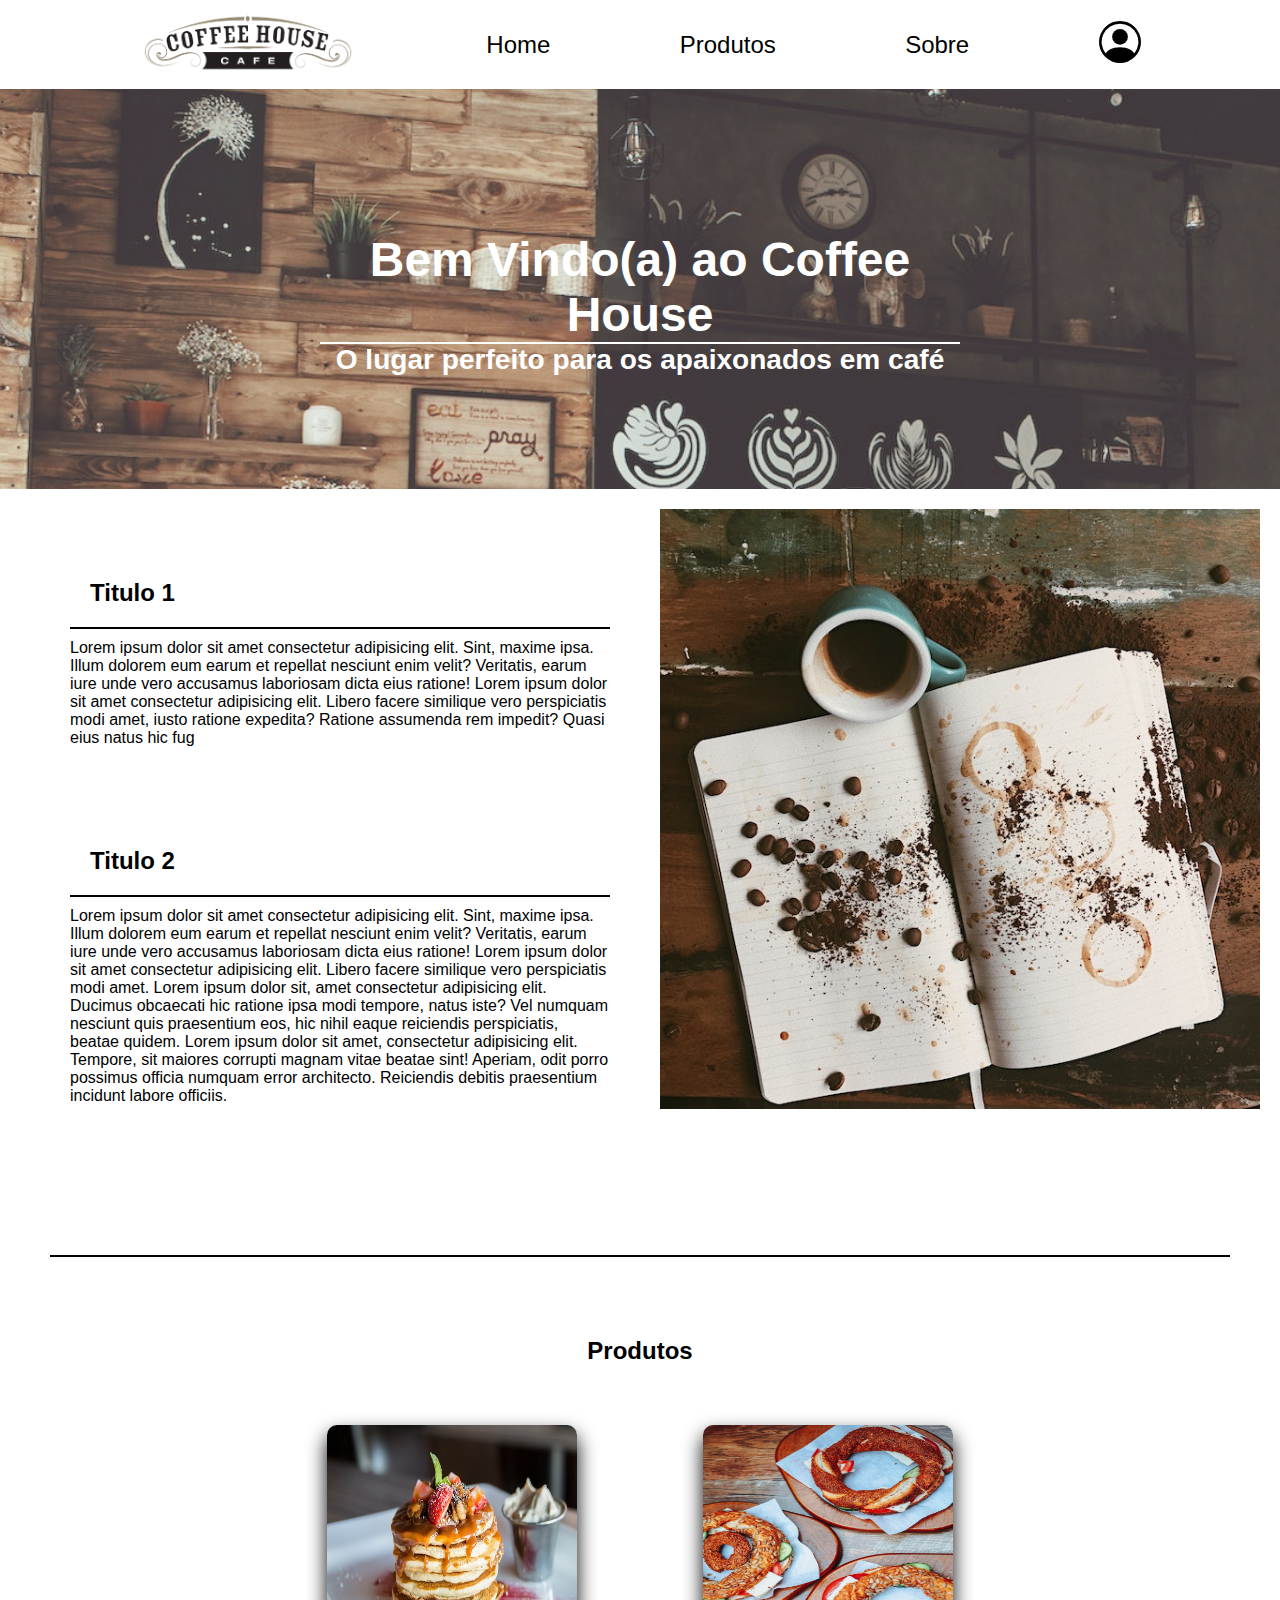
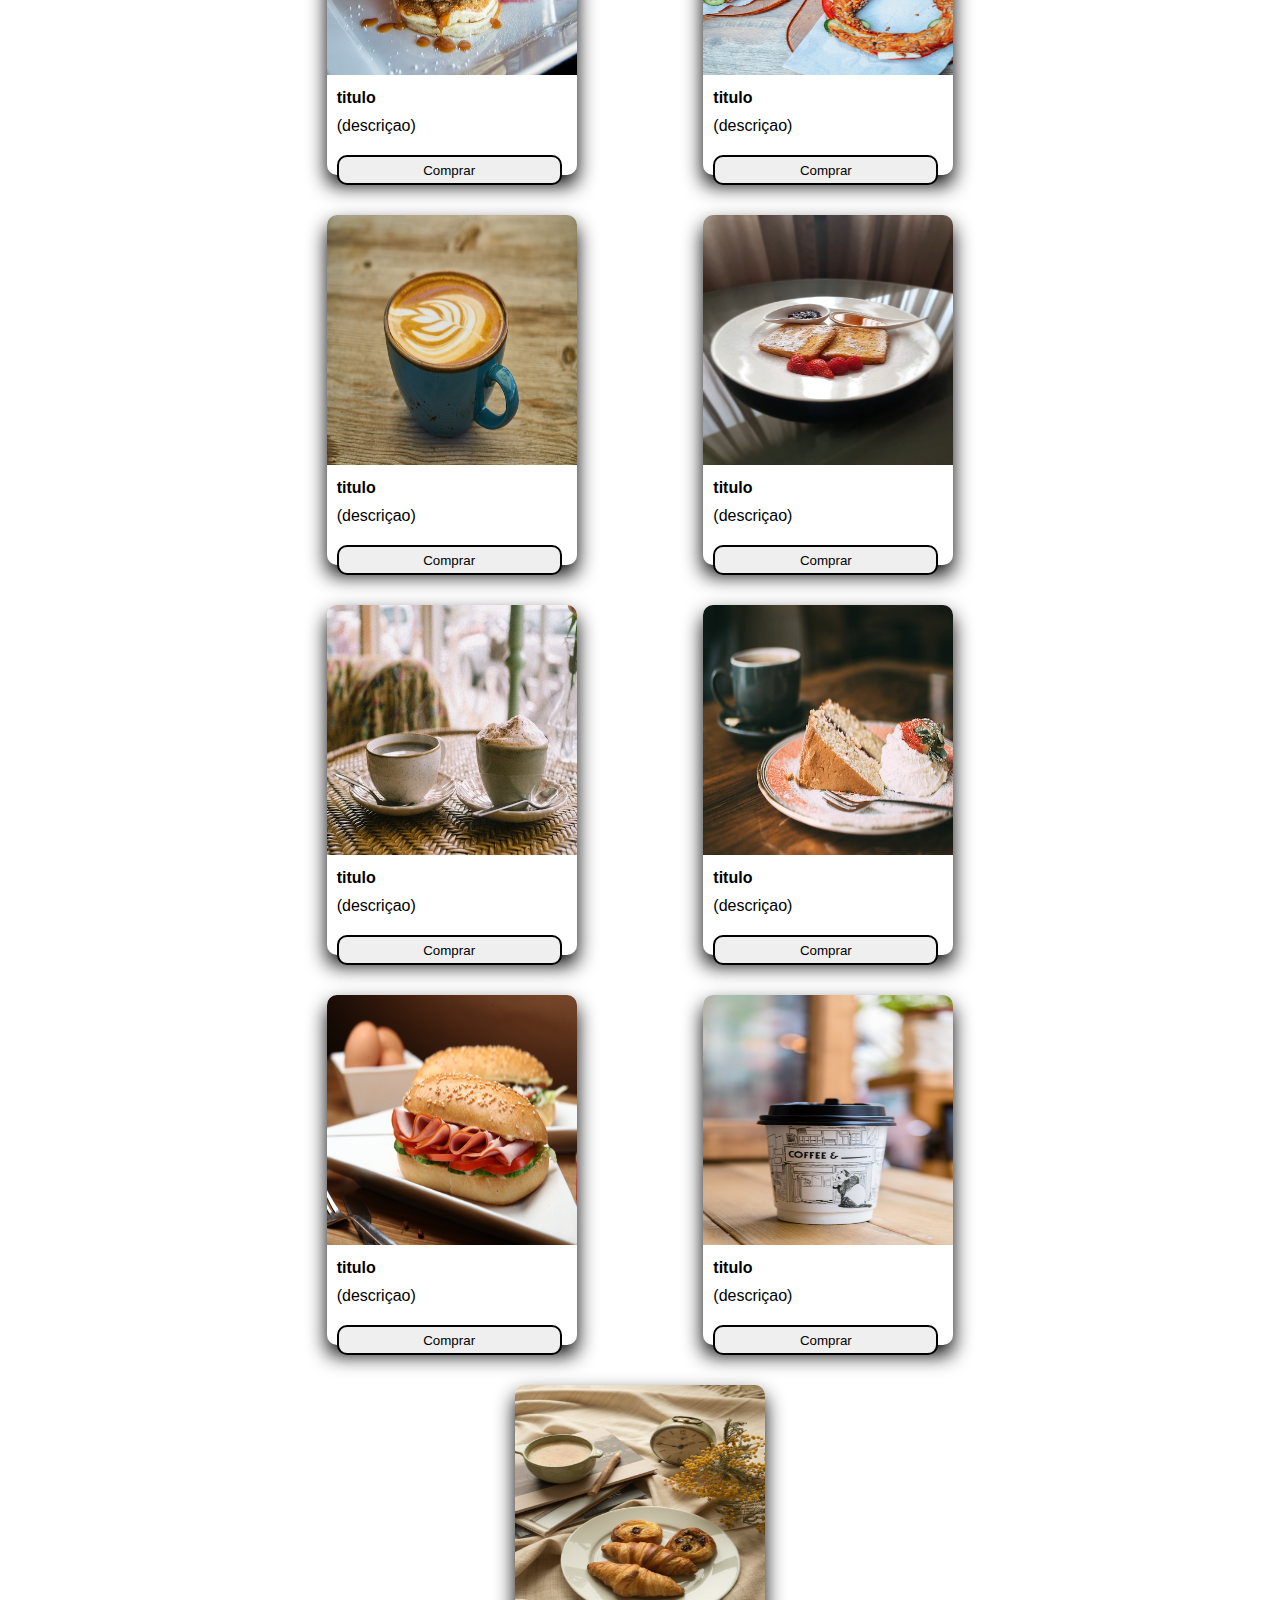
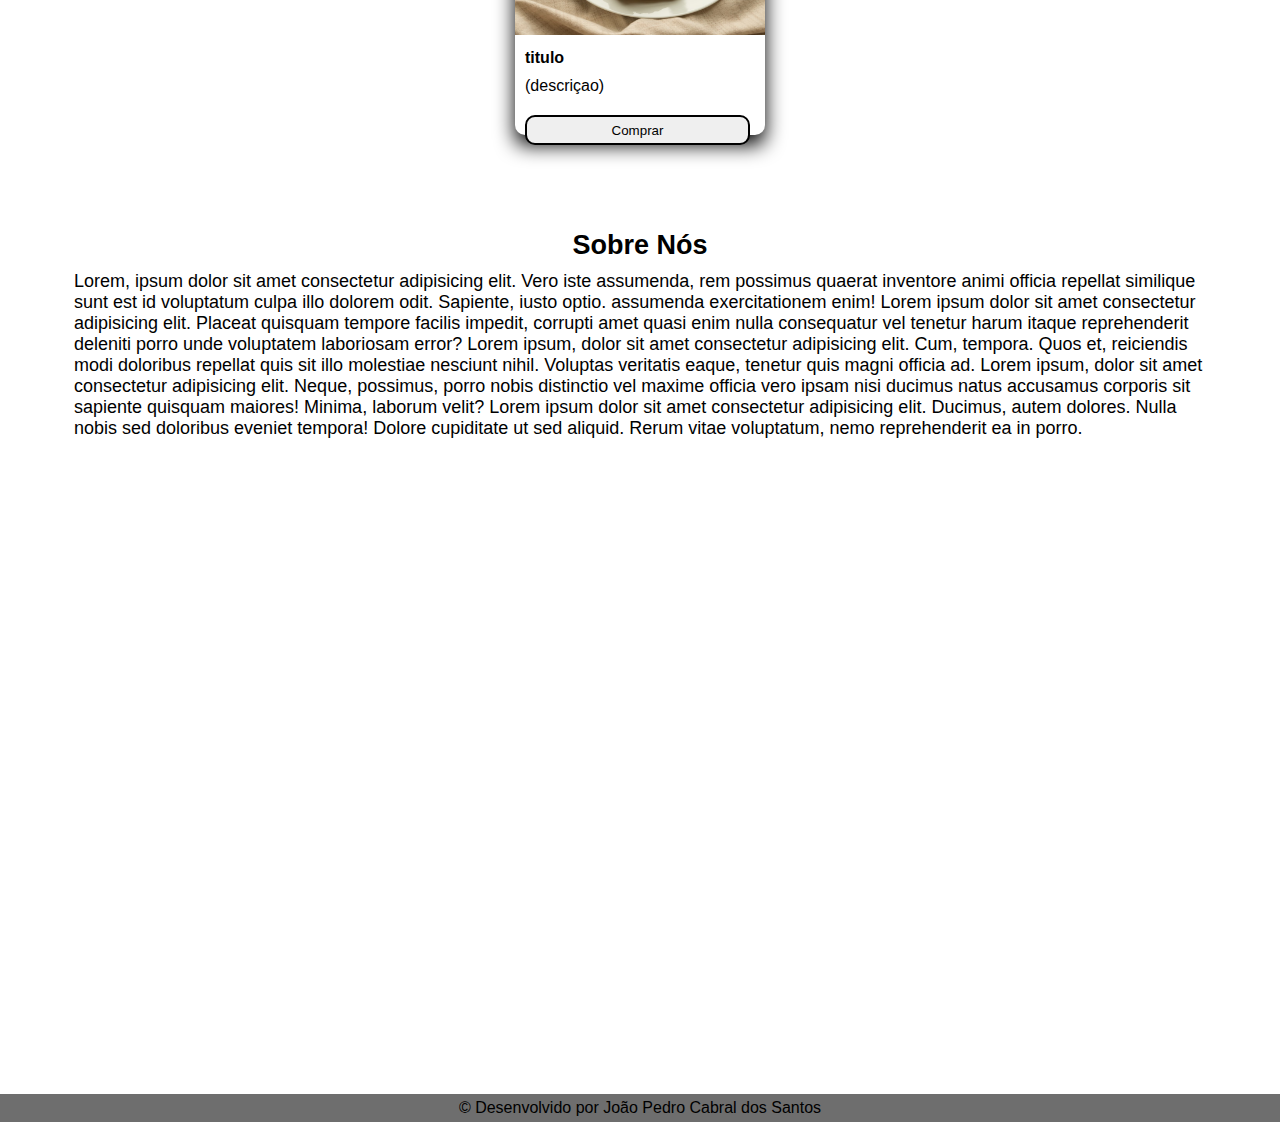
<file: index.html>
<!DOCTYPE html>
<html lang="pt-br">

<head>
    <meta charset="UTF-8">
    <meta http-equiv="X-UA-Compatible" content="IE=edge">
    <meta name="viewport" content="width=device-width, initial-scale=1.0">
    <link rel="stylesheet" href="./css/style.css">
    <title>Coffee House</title>
</head>

<body>
    <header>

        <div class="container" id="cabecalho">
            <nav>
                <ul>
                    <li><img id="logo" src="./img/coffee-logo-png-7521.png" alt=""></li>
                    <a href="#secao1">
                        <li>Home</li>
                    </a>
                    <a href="#secao2">
                        <li>Produtos</li>
                    </a>
                    <a href="#secao3">
                        <li>Sobre</li>
                    </a>
                    <a target="_blank" href="./usuario.html"><img id="icon" src="./img/person-circle.svg" alt=""></a>
                </ul>
            </nav>
        </div>

        <div id="bg-cb">.
            <div id="cont">
                <h1>Bem Vindo(a) ao Coffee House</h1>
                <h3>O lugar perfeito para os apaixonados em café</h3>
            </div>
        </div>
    </header>

    <main>
        <div class="container" id="secao1">
            <div id="secao1-cont">
                <div id="sc1-txt">
                    <div class="sec1-cont-text">
                        <h2>Titulo 1</h2>
                        <p>Lorem ipsum dolor sit amet consectetur adipisicing elit. Sint, maxime ipsa. Illum dolorem eum
                            earum
                            et repellat nesciunt enim velit? Veritatis, earum iure unde vero accusamus laboriosam dicta
                            eius
                            ratione! Lorem ipsum dolor sit amet consectetur adipisicing elit. Libero facere similique
                            vero
                            perspiciatis modi amet, iusto ratione expedita? Ratione assumenda rem impedit? Quasi eius
                            natus hic
                            fug
                        </p>
                    </div>
                    <div class="sec1-cont-text">
                        <h2>Titulo 2</h2>
                        <p>Lorem ipsum dolor sit amet consectetur adipisicing elit. Sint, maxime ipsa. Illum dolorem eum
                            earum
                            et repellat nesciunt enim velit? Veritatis, earum iure unde vero accusamus laboriosam dicta
                            eius
                            ratione! Lorem ipsum dolor sit amet consectetur adipisicing elit. Libero facere similique
                            vero
                            perspiciatis modi amet. Lorem ipsum dolor sit, amet consectetur adipisicing elit. Ducimus
                            obcaecati hic ratione ipsa modi tempore, natus iste? Vel numquam nesciunt quis praesentium
                            eos, hic nihil eaque reiciendis perspiciatis, beatae quidem. Lorem ipsum dolor sit amet,
                            consectetur adipisicing elit. Tempore, sit maiores corrupti magnam vitae beatae sint!
                            Aperiam, odit porro possimus officia numquam error architecto. Reiciendis debitis
                            praesentium incidunt labore officiis.
                        </p>
                    </div>
                </div>
                <div>
                    <figure id="sec1-img"><img src="./img/pexels-viktoria-alipatova-2074120.jpg" alt=""></figure>
                </div>
            </div>
        </div>
        <hr>
        <div class="container" id="secao2">
            <div>
                <div id="secao2-cont">
                    <h2>Produtos</h2>
                    <div id="sc2-pdt">
                        <div class="iten"><img src="./img/pexels-ash-376464.jpg" alt="">
                            <h4>titulo</h4>
                            <p>(descriçao)</p>
                            <button>Comprar</button>
                        </div>
                        <div class="iten"><img src="./img/pexels-daka-14577243.jpg" alt="">
                            <h4>titulo</h4>
                            <p>(descriçao)</p>
                            <button>Comprar</button>
                        </div>
                        <div class="iten"><img src="./img/pexels-engin-akyurt-2478313.jpg" alt="">
                            <h4>titulo</h4>
                            <p>(descriçao)</p>
                            <button>Comprar</button>
                        </div>
                        <div class="iten"><img src="./img/pexels-ivan-dražić-14613467.jpg" alt="">
                            <h4>titulo</h4>
                            <p>(descriçao)</p>
                            <button>Comprar</button>
                        </div>
                        <div class="iten"><img src="./img/pexels-lisa-fotios-16180909.jpg" alt="">
                            <h4>titulo</h4>
                            <p>(descriçao)</p>
                            <button>Comprar</button>
                        </div>
                        <div class="iten"><img src="./img/pexels-lisa-fotios-907142.jpg" alt="">
                            <h4>titulo</h4>
                            <p>(descriçao)</p>
                            <button>Comprar</button>
                        </div>
                        <div class="iten"><img src="./img/pexels-pixabay-461382.jpg" alt="">
                            <h4>titulo</h4>
                            <p>(descriçao)</p>
                            <button>Comprar</button>
                        </div>
                        <div class="iten"><img src="./img/pexels-quang-anh-ha-nguyen-885021.jpg" alt="">
                            <h4>titulo</h4>
                            <p>(descriçao)</p>
                            <button>Comprar</button>
                        </div>
                        <div class="iten"><img src="./img/pexels-reneereneee-3993720.jpg" alt="">
                            <h4>titulo</h4>
                            <p>(descriçao)</p>
                            <button>Comprar</button>
                        </div>
                    </div>
                </div>
            </div>
        </div>
        </div>
        <!-- <hr> -->
        <div class="container" id="secao3">

            <div id="ft-cont">
                <h2>Sobre Nós</h2>
                <p style="text-align: left;">Lorem, ipsum dolor sit amet consectetur adipisicing elit. Vero iste assumenda, rem possimus
                    quaerat
                    inventore animi officia repellat similique sunt est id voluptatum culpa illo dolorem odit.
                    Sapiente,
                    iusto optio.
                    assumenda exercitationem enim! Lorem ipsum dolor sit amet consectetur adipisicing elit. Placeat quisquam tempore facilis impedit, corrupti amet quasi enim nulla consequatur vel tenetur harum itaque reprehenderit deleniti porro unde voluptatem laboriosam error? Lorem ipsum, dolor sit amet consectetur adipisicing elit. Cum, tempora. Quos et, reiciendis modi doloribus repellat quis sit illo molestiae nesciunt nihil. Voluptas veritatis eaque, tenetur quis magni officia ad. Lorem ipsum, dolor sit amet consectetur adipisicing elit. Neque, possimus, porro nobis distinctio vel maxime officia vero ipsam nisi ducimus natus accusamus corporis sit sapiente quisquam maiores! Minima, laborum velit? Lorem ipsum dolor sit amet consectetur adipisicing elit. Ducimus, autem dolores. Nulla nobis sed doloribus eveniet tempora! Dolore cupiditate ut sed aliquid. Rerum vitae voluptatum, nemo reprehenderit ea in porro.</p>
            </div>
            <div id="bg-ft"></div>

    </main>
    <footer id="rodape">
        <div>
            &copy; Desenvolvido por João Pedro Cabral dos Santos
        </div>
    </footer>
</body>

</html>
</file>
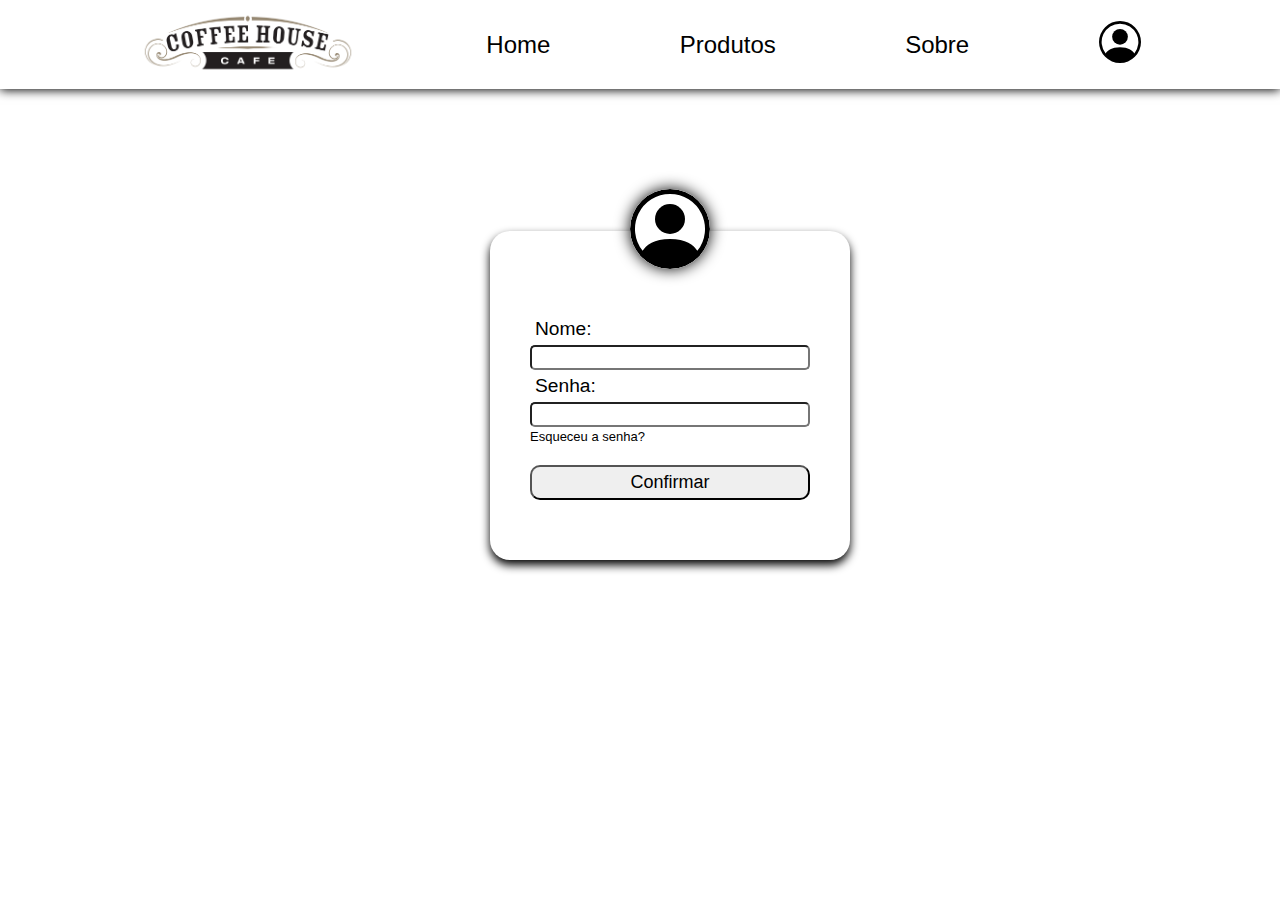
<file: usuario.html>
<!DOCTYPE html>
<html lang="pt-br">

<head>
    <meta charset="UTF-8">
    <meta http-equiv="X-UA-Compatible" content="IE=edge">
    <meta name="viewport" content="width=device-width, initial-scale=1.0">
    <link rel="stylesheet" href="./css/style2.css">
    <title>Coffee House | Usuario</title>
</head>

<body>
    <header>

        <div class="container" id="cabecalho">
            <nav>
                <ul>
                    <li><img id="logo" src="./img/coffee-logo-png-7521.png" alt=""></li>
                    <a href="./index.html">
                        <li>Home</li>
                    </a>
                    <a href="./index.html">
                        <li>Produtos</li>
                    </a>
                    <a href="./index.html">
                        <li>Sobre</li>
                    </a>
                    <a href=""><img id="icon" src="./img/person-circle.svg" alt=""></a>
                </ul>
            </nav>
        </div>
    </header>

    <main>
        <div class="container">
            <div id="box-usu">
                <div id="login">
                    <fieldset>
                        <legend><img src="./img/person-circle.svg" alt=""></legend>
                        <div>
                            <label for="nome">Nome:</label>
                            <input type="text" name="nome" id="nome">
                        </div>
                        <div>
                            <label for="nome">Senha:</label>
                            <input type="password" name="senha" id="senha">
                        </div>
                        <a href="#">Esqueceu a senha?</a>
                        <div>
                            <button>Confirmar</button>
                        </div>

                    </fieldset>
                </div>

            </div>
        </div>
    </main>



</body>

</html>
</file>
<file: css/style.css>
* {
    margin: 0;
    padding: 0;
    box-sizing: border-box;
}

body {
    font-family: sans-serif;
}

.container {
    width: 100%;
}

#bg-cb {
    height: 400px;
    background-image: url(../img/back.jpg);
    background-position: bottom;
    background-size: cover;
    background-repeat: no-repeat;
    background-attachment: fixed;
    opacity: 0.8;
}

#cabecalho {
    padding: 10px;
    background-color: #fff;
}

/* #bg-cb {
    background-color: rgb(0, 0, 0);
    opacity: 0.5;
} */

#logo {
    height: 65px;
    width: auto;
    /* background-color: aquamarine; */
}

#icon {
    height: 42px;
    width: auto;
    /* background-color: aquamarine; */
}

nav ul {
    list-style: none;
    display: flex;
    justify-content: space-evenly;
    align-items: center;
}

nav a {
    text-decoration: none;
    color: #000;
    font-size: x-large;
}

a:hover {
    border-bottom: 2px solid #000;

}

#cont {
    margin: 125px 25%;
    text-align: center;
    color: #fff;
    font-size: x-large;
}

#cont h1 {
    border-bottom: 2px solid #fff;
}

#secao1-cont {
    padding: 20px;
    display: flex;
}

#sc1-txt {
    margin: 0 20px;
}

.sec1-cont-text {
    margin: 20px 0;
    padding: 20px;

}

.sec1-cont-text h2 {
    border-bottom: 2px solid #000;
    margin: 10px;
    padding: 20px;
}

#sec1-img img {
    height: 600px;
}

hr {
    border: 1px solid black;

    margin: 80px 50px;
}

#secao2 h2 {
    text-align: center;
}

#sc2-pdt {
    padding: 20px;
    margin: 20px 200px;
    display: flex;
    justify-content: space-evenly;
    flex-wrap: wrap;
    border-radius: 10px;
}

.iten {
    /* background-color: grey; */
    margin: 20px;
    height: 350px;
    width: 250px;
    /* border: 1px solid rgb(0, 0, 0); */
    border-radius: 10px;
    box-shadow: 0px 10px 20px;

}

.iten h4,
P {
    margin: 10px;
}

.iten button {
    margin: 10px;
    width: 90%;
    height: 30px;
    padding: 5px;
    border: 2px solid #000;
    border-radius: 10px;
}

button:hover {
    background-color: darkgray;
}

.iten img {
    width: 100%;
    height: 250px;
    border-radius: 10px 10px 0 0;
}

#secao3 {
    text-align: center;
    /* border: 1px solid red; */
    margin: 40px 0px;
    width: 100%;
    overflow-x: hidden;
}

#bg-ft {
    height: 600px;
    background-image: url(../img/pexels-afta-putta-gunawan-702251.jpg);
    background-position: center;
    background-size: cover;
    background-repeat: no-repeat;
    background-attachment: fixed;
}

#ft-cont {
    margin: 15px 5%;
    text-align: center;
    font-size: large;
}

#rodape {
    padding: 5px;
    margin-top: 20px;
    text-align: center;
    background-color: #6e6e6e;
}
</file>
<file: css/style2.css>
* {
    margin: 0;
    padding: 0;
    box-sizing: border-box;
}

body {
    font-family: sans-serif;
}

.container {
    width: 100%;
    /* height: 100%; */
    /* border: 1px solid red; */
}

#cabecalho {
    padding: 10px;
    background-color: #fff;
    box-shadow: 0px 1px 10px;
}

#logo {
    height: 65px;
    width: auto;
    /* background-color: aquamarine; */
}

#icon {
    height: 42px;
    width: auto;
    /* background-color: aquamarine; */
}

nav ul {
    list-style: none;
    display: flex;
    justify-content: space-evenly;
    align-items: center;
}

nav a {
    text-decoration: none;
    color: #000;
    font-size: x-large;
}

a:hover {
    border-bottom: 2px solid #000;
}

#box-usu {
    height: 100%;
    width: 600px;
    margin: 0 auto;
    /* background-color: aqua; */
}

#login {
    width: 300px;
    margin: 0 auto;
}

fieldset {
    margin: 100px 0;
    padding: 40px;
    border: 0px;
    box-shadow: 0px 5px 10px;
    border-radius: 20px;
}

legend img {
    height: 80px;
    margin: 0 100px;
    /* font-size: xx-large; */
    /* background-color: #fff; */
    box-shadow: 0px 0px 15px;
    background-color: #fff;
    border-radius: 100%;
}

label {
    margin: 5px;
    font-size: larger;
    display: block;
}

button {
    margin: 20px 0;
    font-size: large;
    padding: 5px;
    width: 100%;
    border-radius: 10px;
}

button:hover {
    background-color: #8a817c;
    transition: 0.45s;
    box-shadow: 0px 5px 10px;
    color: #fff;
}

fieldset a {
    font-size: small;
    text-decoration: none;
    color: #000;
}

input {
    width: 100%;
    border-radius: 5px;
    padding: 3px;
}

input:hover {
    background-color: #F4F3EE;
    transition: 0.45s;
}
</file>
